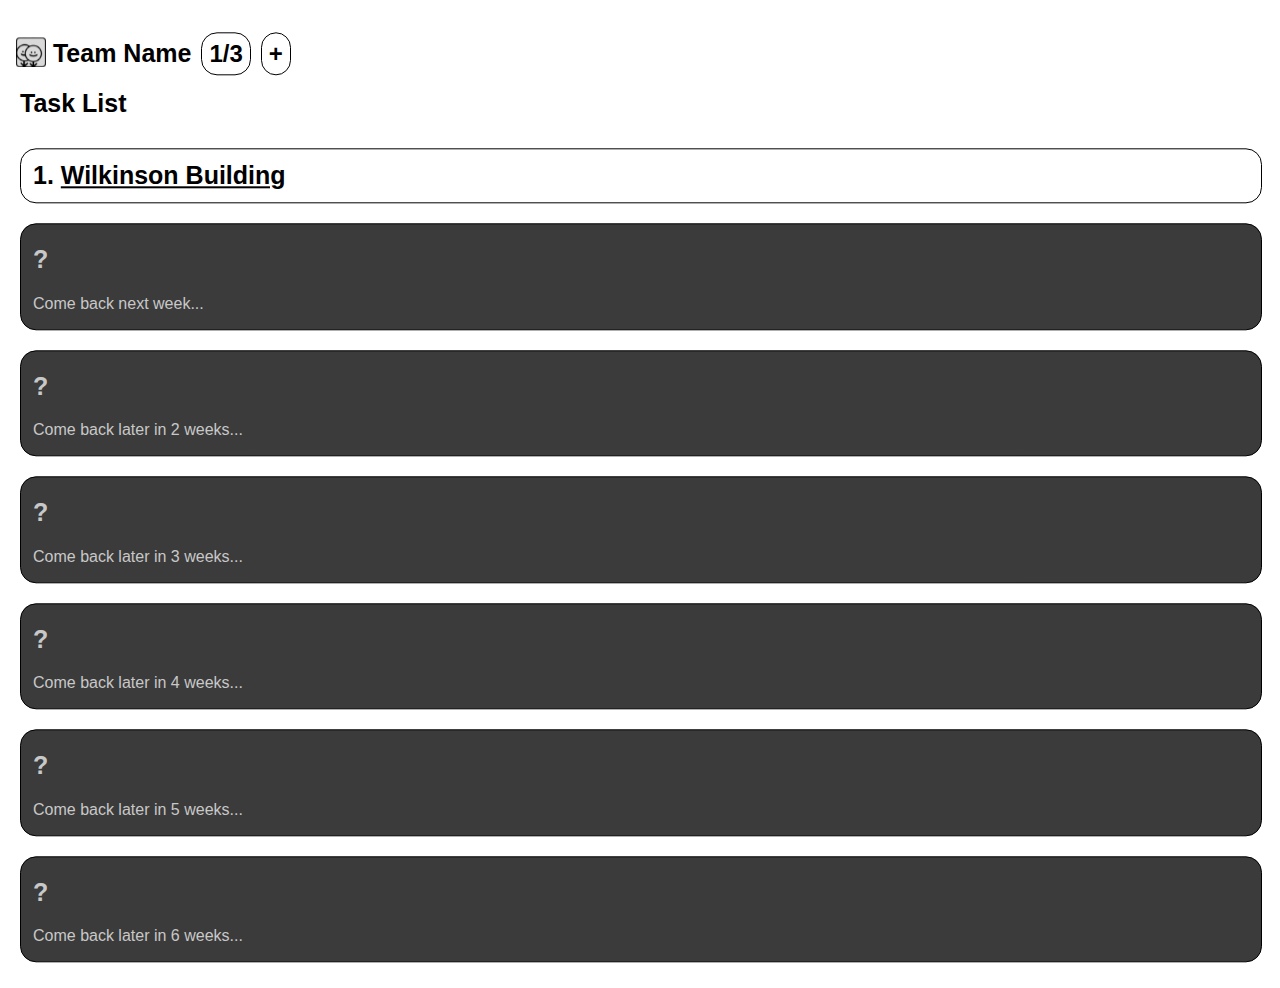
<file: index.html>
<!DOCTYPE html>
<html lang="en">

<head>
    <meta charset="UTF-8">
    <meta http-equiv="X-UA-Compatible" content="IE=edge">
    <meta name="viewport" content="width=device-width, initial-scale=1.0">
    <title>Campus Scavenger Hunt</title>
    <link rel="stylesheet" href="index.47e66232.css">
</head>

<body>

    <h1 id="teamName"><img src="user.a5306d9b.svg" id="icon"> Team Name<span>1/3</span><span>+ </span></h1>

    <section>
        <h2>Task List</h2>
        <div href="#" id="box" class="item">
            <div>
                <h2 class="task">1. <u>Wilkinson Building</u></h2>
                <div id="details">
                    <img src="wilko.9528fe89.png">
                    <p class="details">Take a photo of the Wilkinson building on campus.</p>
                    <a href="takephoto.html" class="button">Take Photo</a>
                </div>
            </div>
        </div>


        <a class="item locked">
            <div>
                <h2>?</h2>
                <p>Come back next week...</p>
            </div>
        </a>
        <a class="item locked">
            <div>
                <h2>?</h2>
                <p>Come back later in 2 weeks...</p>
            </div>
        </a>
        <a class="item locked">
            <div>
                <h2>?</h2>
                <p>Come back later in 3 weeks...</p>
            </div>
        </a>
        <a class="item locked">
            <div>
                <h2>?</h2>
                <p>Come back later in 4 weeks...</p>
            </div>
        </a>
        <a class="item locked">
            <div>
                <h2>?</h2>
                <p>Come back later in 5 weeks...</p>
            </div>
        </a>
        <a class="item locked">
            <div>
                <h2>?</h2>
                <p>Come back later in 6 weeks...</p>
            </div>
        </a>
    </section>
</body>
<script src="index.90a56851.js"></script>
<script src="index.c2fb4d6b.js" type="module"></script>
</html>
</file>
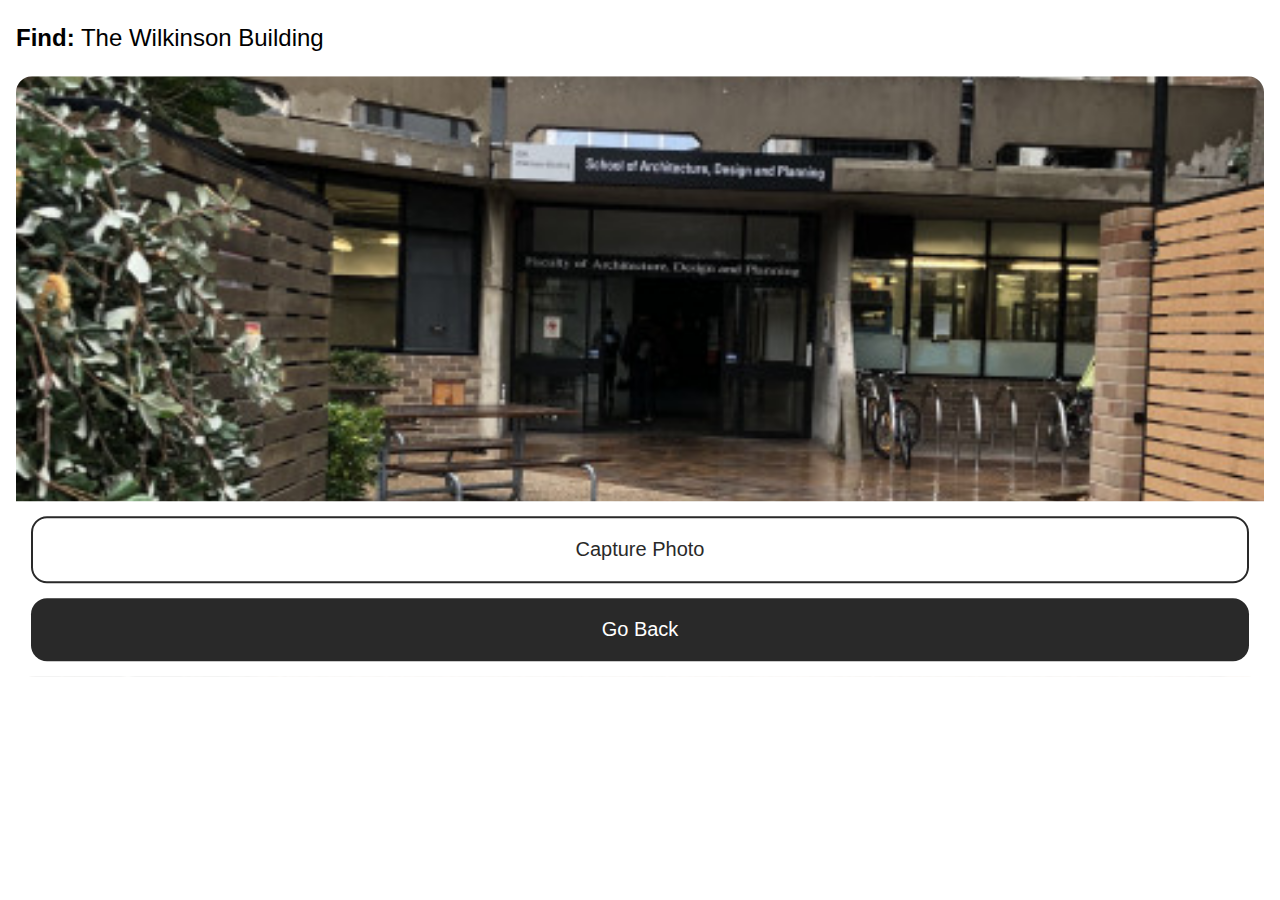
<file: takephoto.html>
<!DOCTYPE html>
<html lang="en">

<head>
    <meta charset="UTF-8">
    <meta http-equiv="X-UA-Compatible" content="IE=edge">
    <meta name="viewport" content="width=device-width, initial-scale=1.0">
    <title>Campus Scavenger Hunt</title>
    <link rel="stylesheet" href="index.47e66232.css">
</head>

<body>
    <p id="lookingFor"><strong>Find:</strong> The Wilkinson Building</p>

    <img src="wilko2.1e48ce5e.jpg" id="cam">

    <footer>
        <a id="photoButton" href="index.html#completed">Capture Photo</a>
        <a class="button" href="index.html">Go Back</a>
    </footer>

</body>
<script src="index.c2fb4d6b.js" type="module"></script>

</html>
</file>
<file: index.47e66232.css>
* {
  font-family: Arial, Helvetica, sans-serif;
}

body {
  margin: 1em;
}

p {
  font-family: Helvetica, sans-serif;
  font-size: 16px;
}

span {
  font-size: 10px;
  text-decoration: none !important;
}

section {
  margin: .25em;
}

.item {
  color: #000;
  width: 100%;
  border: 1px solid #000;
  border-radius: 16px;
  margin: 10px 0;
  font-size: 12px;
  transition: height, all .2s, all ease-in;
  display: inline-block;
}

span {
  border: 1px solid #000;
  border-radius: 16px;
  margin-left: 10px;
  padding: 7px;
  font-size: 24px;
}

#icon {
  width: 30px;
  border-radius: 0;
  display: inline;
  position: relative;
  top: 5px;
}

.item div {
  margin: 1em;
}

h1 {
  font-size: 25px;
}

#scavListTitle {
  text-align: center;
  margin-top: 50px;
}

h2 {
  font-size: 25px;
  font-weight: bolder;
}

.task {
  margin: 0;
  display: inline-block;
}

img {
  width: 100%;
  border-radius: 16px;
  margin-top: 15px;
  display: block;
}

.locked {
  color: #c8c8c8;
  background-color: #3b3b3b;
}

#lookingFor {
  font-size: 24px;
}

.button {
  text-align: center;
  color: #fff;
  background-color: #292929;
  border-radius: 16px;
  margin: 15px;
  padding: 20px;
  font-size: 20px;
  text-decoration: none;
  display: block;
}

#cam {
  height: 600px;
  object-fit: cover;
}

#photoButton {
  text-align: center;
  color: #292929;
  border: 2px solid #292929;
  border-radius: 16px;
  margin: 15px;
  padding: 20px;
  font-size: 20px;
  text-decoration: none;
  display: block;
}

video {
  width: 100%;
}

footer {
  width: 100%;
  text-align: center;
  background-color: #fff;
  position: fixed;
  bottom: 0;
  left: 0;
}

/*# sourceMappingURL=index.47e66232.css.map */
</file>
